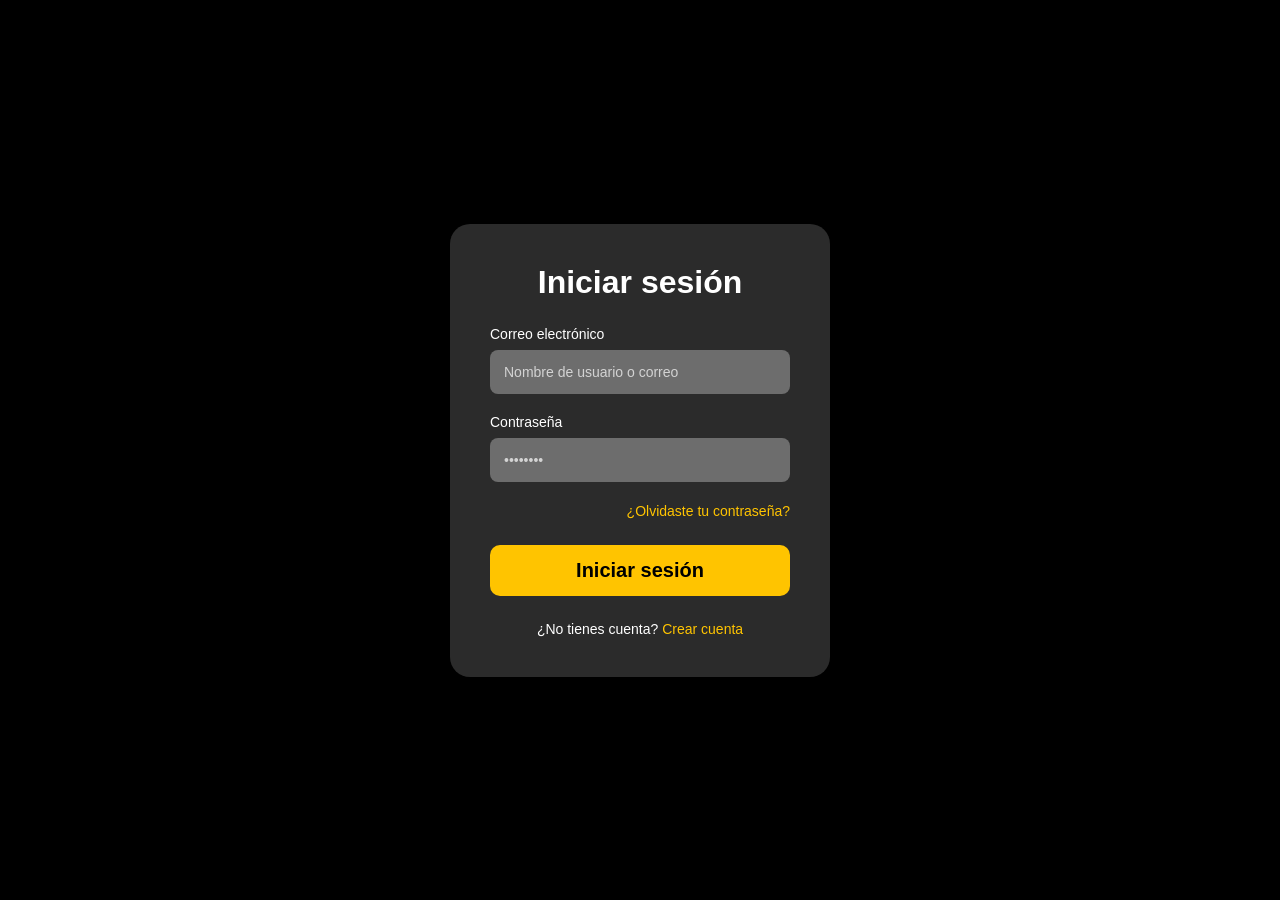
<file: src/main/java/view/index.html>
<!DOCTYPE html>
<html lang="es">

<head>
    <meta charset="UTF-8">
    <title>AutoVerse Iniciar sesión</title>
   <link rel="stylesheet" href="styles.css"> 
</head>

<body>

<div class="container">

    <form id="loginForm">

        <h1>Iniciar sesión</h1>

        <div class="form-group">
            <label>Correo electrónico</label>
            <input 
                type="email"
                id="email"
                placeholder="Nombre de usuario o correo"
                required
            >
        </div>

        <div class="form-group">
            <label>Contraseña</label>
            <input 
                type="password"
                id="password"
                placeholder="••••••••"
                required
                minlength="6"
            >
        </div>

        <div class="forgot">
            <a href="#">¿Olvidaste tu contraseña?</a>
        </div>

        <button type="submit">Iniciar sesión</button>

        <p class="register">
            ¿No tienes cuenta? <a href="registro.html">Crear cuenta</a>
        </p>

    </form>

</div>

<script src="script.js"></script> 

</body>
</html>
</file>
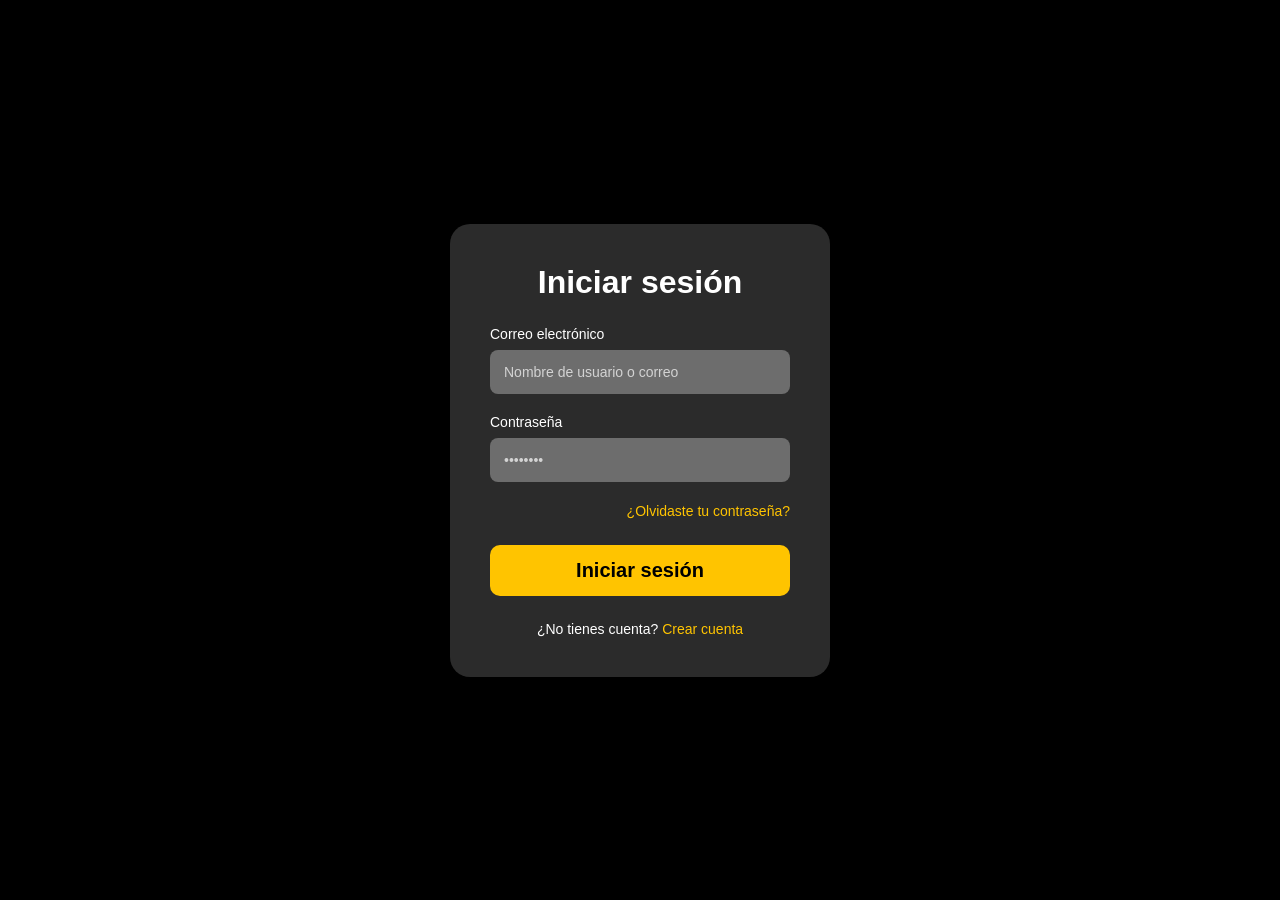
<file: src/main/resources/static/index.html>
<!DOCTYPE html>
<html lang="es">

<head>
    <meta charset="UTF-8">
    <title>AutoVerse Iniciar sesión</title>
   <link rel="stylesheet" href="styles.css"> 
</head>

<body>

<div class="container">

    <form id="loginForm">

        <h1>Iniciar sesión</h1>

        <div class="form-group">
            <label>Correo electrónico</label>
            <input 
                type="email"
                id="email"
                placeholder="Nombre de usuario o correo"
                required
            >
        </div>

        <div class="form-group">
            <label>Contraseña</label>
            <input 
                type="password"
                id="password"
                placeholder="••••••••"
                required
                minlength="6"
            >
        </div>

        <div class="forgot">
            <a href="recuperar.html">¿Olvidaste tu contraseña?</a>
        </div>

        <button type="submit">Iniciar sesión</button>

        <p class="register">
            ¿No tienes cuenta? <a href="registro.html">Crear cuenta</a>
        </p>

    </form>

</div>

<script src="script.js"></script> 

</body>
</html>
</file>
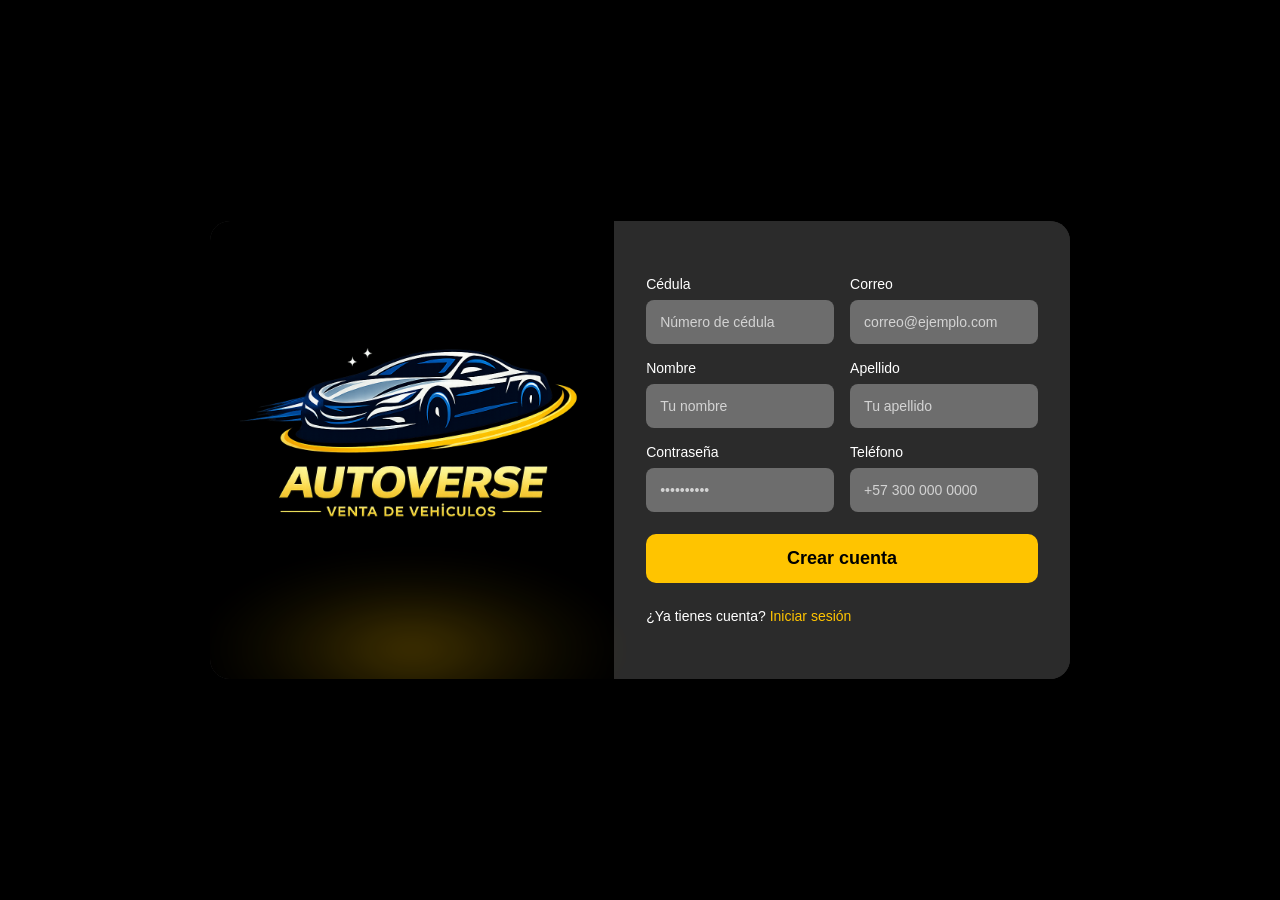
<file: src/main/java/view/registro.html>
<!DOCTYPE html>
<html lang="es">

<head>
    <meta charset="UTF-8">
    <title>AutoVerse Crear cuenta</title>
    <link rel="stylesheet" href="styles.css">
</head>

<body class="register-page">

<div class="container wide">

   <!-- Lado izquierdo: branding -->
<div class="branding">
    <img src="Logo.png" alt="AutoVerse" class="logo-img">
</div>

    <!-- Lado derecho: formulario -->
    <div class="register-form">

        <div class="form-row">
            <div class="form-group">
                <label>Cédula</label>
                <input type="text" id="cedula" placeholder="Número de cédula">
            </div>
            <div class="form-group">
                <label>Correo</label>
                <input type="email" id="correo" placeholder="correo@ejemplo.com">
            </div>
        </div>

        <div class="form-row">
            <div class="form-group">
                <label>Nombre</label>
                <input type="text" id="nombre" placeholder="Tu nombre">
            </div>
            <div class="form-group">
                <label>Apellido</label>
                <input type="text" id="apellido" placeholder="Tu apellido">
            </div>
        </div>

        <div class="form-row">
            <div class="form-group">
                <label>Contraseña</label>
                <input type="password" id="contrasena" placeholder="••••••••••">
            </div>
            <div class="form-group">
                <label>Teléfono</label>
                <input type="tel" id="telefono" placeholder="+57 300 000 0000">
            </div>
        </div>

        <button type="button" id="btnRegistro">Crear cuenta</button>

        <p class="register">
            ¿Ya tienes cuenta? <a href="index.html">Iniciar sesión</a>
        </p>

    </div>

</div>

<script src="registro.js"></script>

</body>
</html>
</file>
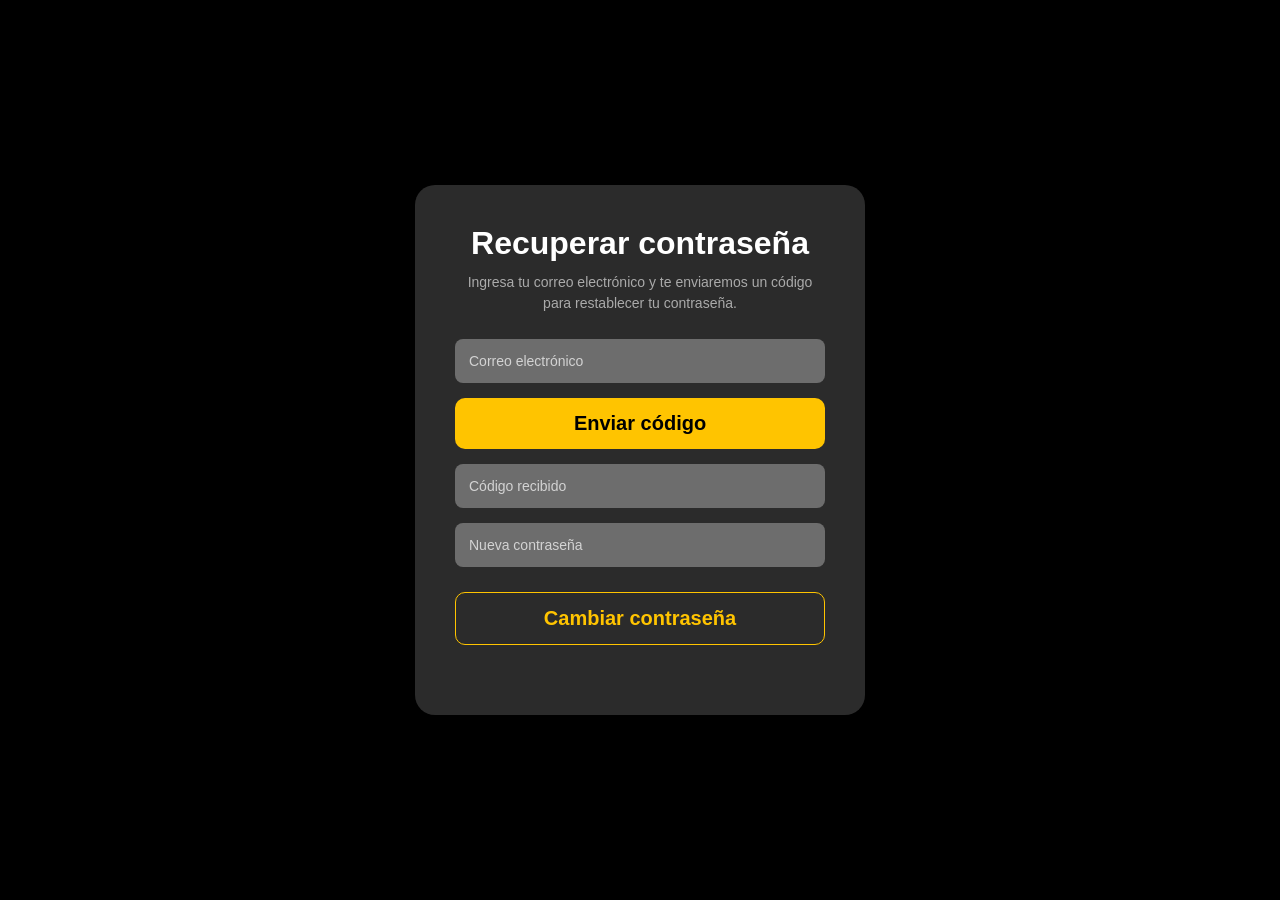
<file: src/main/resources/static/recuperar.html>
<!DOCTYPE html>
<html lang="es">

<head>
    <meta charset="UTF-8">
    <title>Recuperar Contraseña - Autoverse</title>
    <link rel="stylesheet" href="styles.css">
</head>

<body>

    <div class="recuperar-container">

        <h1>Recuperar contraseña</h1>

        <p>
            Ingresa tu correo electrónico y te enviaremos un código
            para restablecer tu contraseña.
        </p>

        <input type="email" id="correo" placeholder="Correo electrónico">

        <button onclick="solicitarCodigo()">
            Enviar código
        </button>

        <input type="text" id="codigo" placeholder="Código recibido">

        <input type="password" id="nuevaContrasena" placeholder="Nueva contraseña">

        <button class="btn-secundario" onclick="cambiarContrasena()">
            Cambiar contraseña
        </button>

        <div id="mensaje" class="mensaje"></div>

    </div>

    <script src="recuperar.js"></script>

</body>

</html>
</file>
<file: src/main/java/view/styles.css>
/* =========================================
   AUTOVERSE – Estilos globales
   ========================================= */

*, *::before, *::after {
    margin: 0;
    padding: 0;
    box-sizing: border-box;
    font-family: Arial, Helvetica, sans-serif;
}

body {
    background: black;
    min-height: 100vh;
    display: flex;
    justify-content: center;
    align-items: center;
}

/* ── Contenedor login ─── */
.container {
    width: 380px;
    background: #2b2b2b;
    padding: 40px;
    border-radius: 20px;
    box-shadow: 0px 0px 20px rgba(0,0,0,0.5);
    text-align: center;
}

h1 {
    color: white;
    margin-bottom: 25px;
}

.form-group {
    text-align: left;
    margin-bottom: 20px;
}

label {
    color: white;
    display: block;
    margin-bottom: 8px;
    font-size: 14px;
}

input {
    width: 100%;
    padding: 14px;
    border: none;
    border-radius: 8px;
    background: #6d6d6d;
    color: white;
    font-size: 14px;
    outline: none;
    transition: background 0.2s;
}

input:focus {
    background: #808080;
}

input::placeholder {
    color: #d3d3d3;
}

.forgot {
    text-align: right;
    margin-bottom: 25px;
}

.forgot a {
    color: #ffc400;
    text-decoration: none;
    font-size: 14px;
}

button {
    width: 100%;
    padding: 14px;
    background: #ffc400;
    border: none;
    border-radius: 10px;
    font-size: 20px;
    font-weight: bold;
    cursor: pointer;
    transition: 0.3s;
}

button:hover {
    transform: scale(1.03);
}

.register {
    margin-top: 25px;
    color: white;
    font-size: 14px;
}

.register a {
    color: #ffc400;
    text-decoration: none;
}


/* =========================================
   REGISTRO
   ========================================= */

body.register-page {
    background: black;
    display: flex;
    justify-content: center;
    align-items: center;
}

/* ── Contenedor ─────────────────────────── */

.container.wide {
    width: 860px;
    max-width: 96vw;
    display: flex;
    flex-direction: row;
    padding: 0;
    overflow: hidden;
    text-align: left;
    min-height: 430px;
}

/* ── Branding ───────────────────────────── */

.branding {
    flex: 1;
    background: #000;
    display: flex;
    flex-direction: column;
    align-items: center;
    justify-content: center;
    padding: 36px 24px;
    position: relative;
}

.branding::after {
    content: '';
    position: absolute;

    bottom: -60px;
    left: 50%;
    transform: translateX(-50%);

    width: 420px;
    height: 180px;

    background:
        radial-gradient(
            ellipse at center,
            rgba(255, 196, 0, 0.30) 0%,
            rgba(255, 196, 0, 0.12) 35%,
            rgba(255, 196, 0, 0.04) 55%,
            transparent 75%
        );

    filter: blur(18px);

    opacity: 0.9;

    pointer-events: none;
}

.branding .logo-img {
    width: 500%;
    max-width: 580px;
    object-fit: contain;
}


/* ── Formulario ─────────────────────────── */

.register-form {
    flex: 1.1;
    background: #2b2b2b;
    padding: 36px 32px;
    display: flex;
    flex-direction: column;
    justify-content: center;
}

.form-row {
    display: flex;
    gap: 16px;
    margin-bottom: 16px;
}

.form-row .form-group {
    flex: 1;
    margin-bottom: 0;
}

.register-form button {
    margin-top: 6px;
    font-size: 18px;
}

/* ── Responsive ─────────────────────────── */

@media (max-width: 650px) {

    .container.wide {
        flex-direction: column;
        width: 96vw;
    }

    .branding {
        padding: 28px 16px 20px;
    }

    .brand-name {
        font-size: 2.4rem;
    }

    .form-row {
        flex-direction: column;
        gap: 0;
    }

    .form-row .form-group {
        margin-bottom: 16px;
    }

    .register-form {
        padding: 24px 20px;
    }
}


/* =========================================
   DASHBOARD – Catálogo de vehículos
   ========================================= */

body.dashboard-page {
    background: #0d0d0d;
    min-height: 100vh;
    display: block;
    font-family: 'Barlow', sans-serif;
}

/* ── Navbar ─────────────────────────────── */
.navbar {
    display: flex;
    align-items: center;
    justify-content: space-between;
    padding: 12px 32px;
    background: #141414;
    border-bottom: 1px solid #222;
    position: sticky;
    top: 0;
    z-index: 100;
}

.nav-logo {
    height: 56px;
    object-fit: contain;
}

.btn-cerrar {
    color: #ffc400;
    text-decoration: none;
    font-family: 'Barlow', sans-serif;
    font-size: 0.95rem;
    font-weight: 600;
    letter-spacing: 0.04em;
    transition: color 0.2s;
}
.btn-cerrar:hover { color: #fff; }

/* ── Sección de búsqueda ─────────────────── */
.search-section {
    padding: 24px 32px 16px;
    background: #141414;
    border-bottom: 1px solid #1e1e1e;
}

.search-row {
    display: flex;
    gap: 16px;
    align-items: center;
    margin-bottom: 14px;
}

.search-wrap {
    position: relative;
    flex: 1;
}

.search-icon {
    position: absolute;
    left: 14px;
    top: 50%;
    transform: translateY(-50%);
    width: 18px;
    height: 18px;
    color: #888;
    pointer-events: none;
}

.search-input {
    width: 100%;
    padding: 12px 16px 12px 44px;
    background: #fff;
    border: none;
    border-radius: 8px;
    font-family: 'Barlow', sans-serif;
    font-size: 0.95rem;
    color: #111;
    outline: none;
}
.search-input::placeholder { color: #888; }

.btn-agregar {
    width: auto;
    min-width: 1080px;
    padding: 12px 18px;
    flex-shrink: 0;

    font-family: 'Barlow Condensed', sans-serif;
    font-size: 1rem;
    font-weight: 700;
    letter-spacing: 0.05em;
}

.btn-agregar:hover {
    transform: translateY(-2px);
    box-shadow: 0 6px 20px rgba(255,196,0,0.35);
}

.filters-row {
    display: flex;
    gap: 12px;
    flex-wrap: wrap;
}

.filter-select {
    padding: 9px 36px 9px 14px;
    background: #fff;
    border: none;
    border-radius: 8px;
    font-family: 'Barlow', sans-serif;
    font-size: 0.9rem;
    color: #333;
    cursor: pointer;
    outline: none;
    appearance: none;
    background-image: url("data:image/svg+xml,%3Csvg xmlns='http://www.w3.org/2000/svg' width='12' height='8' viewBox='0 0 12 8'%3E%3Cpath d='M1 1l5 5 5-5' stroke='%23888' stroke-width='1.5' fill='none' stroke-linecap='round'/%3E%3C/svg%3E");
    background-repeat: no-repeat;
    background-position: right 12px center;
}

/* ── Grid de tarjetas — máx 4 columnas ───── */
.vehicles-grid {
    display: grid;
    grid-template-columns: repeat(4, 1fr);
    gap: 20px;
    padding: 28px 32px;
}

/* ── Tarjeta ─────────────────────────────── */
.vehicle-card {
    background: #1a1a1a;
    border-radius: 14px;
    overflow: hidden;
    border: 1px solid #2a2a2a;
    transition: transform 0.25s, box-shadow 0.25s, border-color 0.25s;
    animation: cardIn 0.4s ease both;
    display: flex;
    flex-direction: column;
}

@keyframes cardIn {
    from { opacity: 0; transform: translateY(16px); }
    to   { opacity: 1; transform: translateY(0); }
}

.vehicle-card:hover {
    transform: translateY(-5px);
    box-shadow: 0 12px 36px rgba(0,0,0,0.5);
    border-color: #ffc400;
}

.card-img-wrap {
    width: 100%;
    height: 150px;
    background: #222;
    overflow: hidden;
    position: relative;
}

.card-img-wrap img {
    width: 100%;
    height: 100%;
    object-fit: cover;
    transition: transform 0.4s;
}

.vehicle-card:hover .card-img-wrap img {
    transform: scale(1.05);
}

.card-img-wrap.no-img::after {
    content: "🚗";
    position: absolute;
    inset: 0;
    display: flex;
    align-items: center;
    justify-content: center;
    font-size: 3rem;
    opacity: 0.2;
}

.card-badge {
    position: absolute;
    top: 8px;
    right: 8px;
}

.badge {
    display: inline-block;
    padding: 3px 9px;
    border-radius: 20px;
    font-size: 0.7rem;
    font-weight: 700;
    font-family: 'Barlow', sans-serif;
    letter-spacing: 0.05em;
}

.card-body {
    padding: 14px 16px 16px;
    display: flex;
    flex-direction: column;
    flex: 1;
}

.card-marca {
    font-size: 0.75rem;
    color: #888;
    text-transform: capitalize;
    margin-bottom: 2px;
}

.card-modelo {
    font-family: 'Barlow Condensed', sans-serif;
    font-size: 1.1rem;
    font-weight: 700;
    color: #f0f0f0;
    margin-bottom: 6px;
}

.card-precio {
    font-family: 'Barlow Condensed', sans-serif;
    font-size: 1.5rem;
    font-weight: 800;
    color: #ffc400;
    margin-bottom: 10px;
}

.card-specs {
    display: flex;
    gap: 8px;
    margin-bottom: 14px;
    flex-wrap: wrap;
}

.spec {
    display: flex;
    align-items: center;
    gap: 4px;
    font-size: 0.72rem;
    color: #aaa;
    font-weight: 500;
}

.spec svg {
    width: 13px;
    height: 13px;
    color: #ffc400;
    flex-shrink: 0;
}

.btn-detalles {
    margin-top: auto;
    width: 100%;
    padding: 9px;
    background: transparent;
    border: 1px solid #ffc400;
    border-radius: 8px;
    color: #ffc400;
    font-family: 'Barlow Condensed', sans-serif;
    font-size: 0.95rem;
    font-weight: 700;
    letter-spacing: 0.05em;
    cursor: pointer;
    transition: all 0.2s;
}
.btn-detalles:hover {
    background: #ffc400;
    color: #111;
    transform: none;
}

/* ── Estado vacío ───────────────────────── */
.empty-state {
    display: flex;
    flex-direction: column;
    align-items: center;
    justify-content: center;
    gap: 16px;
    padding: 80px 20px;
    color: #555;
    font-size: 1rem;
}
.empty-state svg { width: 80px; height: 80px; opacity: 0.4; }

/* ── Modal agregar ──────────────────────── */
.modal-overlay {
    display: none;
    position: fixed;
    inset: 0;
    background: rgba(0,0,0,0.75);
    z-index: 200;
    align-items: center;
    justify-content: center;
    backdrop-filter: blur(4px);
}
.modal-overlay.active { display: flex; }

.modal {
    background: #1e1e1e;
    border-radius: 16px;
    padding: 36px;
    width: 90%;
    max-width: 560px;
    max-height: 90vh;
    overflow-y: auto;
    border: 1px solid #2e2e2e;
    animation: modalIn 0.3s ease;
}

@keyframes modalIn {
    from { opacity: 0; transform: scale(0.94) translateY(10px); }
    to   { opacity: 1; transform: scale(1) translateY(0); }
}

.modal h2 {
    color: #fff;
    font-family: 'Barlow Condensed', sans-serif;
    font-size: 1.5rem;
    font-weight: 700;
    letter-spacing: 0.05em;
    margin-bottom: 24px;
}

.modal-grid {
    display: grid;
    grid-template-columns: 1fr 1fr;
    gap: 14px 18px;
    margin-bottom: 24px;
}

.modal-grid .full-width { grid-column: 1 / -1; }
.modal .form-group { margin-bottom: 0; }

.modal label {
    font-size: 0.75rem;
    color: #888;
    font-family: 'Barlow', sans-serif;
    font-weight: 600;
    letter-spacing: 0.08em;
    text-transform: uppercase;
    margin-bottom: 6px;
    display: block;
}

.modal input,
.modal select,
.modal textarea {
    width: 100%;
    background: #2a2a2a;
    border: 1px solid #333;
    border-radius: 8px;
    color: #fff;
    font-family: 'Barlow', sans-serif;
    font-size: 0.9rem;
    padding: 10px 12px;
    transition: border-color 0.2s;
    outline: none;
}

.modal textarea { resize: vertical; }

.modal input:focus,
.modal select:focus,
.modal textarea:focus {
    border-color: #ffc400;
    background: #303030;
}

.modal input::placeholder,
.modal textarea::placeholder { color: #555; }

.modal-actions {
    display: flex;
    gap: 12px;
    justify-content: flex-end;
}

.btn-cancelar {
    padding: 11px 24px;
    background: transparent;
    border: 1px solid #444;
    border-radius: 8px;
    color: #888;
    font-family: 'Barlow', sans-serif;
    font-size: 0.95rem;
    font-weight: 600;
    cursor: pointer;
    transition: all 0.2s;
    width: auto;
}
.btn-cancelar:hover { border-color: #888; color: #fff; transform: none; }

.btn-guardar {
    padding: 11px 28px;
    background: #ffc400;
    border: none;
    border-radius: 8px;
    color: #111;
    font-family: 'Barlow Condensed', sans-serif;
    font-size: 1rem;
    font-weight: 800;
    cursor: pointer;
    transition: all 0.2s;
    width: auto;
}
.btn-guardar:hover {
    background: #ffd740;
    transform: translateY(-2px);
    box-shadow: 0 4px 16px rgba(255,196,0,0.35);
}

/* ── Panel de detalles (lateral) ─────────── */
.detalle-overlay {
    display: none;
    position: fixed;
    inset: 0;
    background: rgba(0,0,0,0.6);
    z-index: 300;
    justify-content: flex-end;
    backdrop-filter: blur(3px);
}
.detalle-overlay.active { display: flex; }

.detalle-panel {
    width: 420px;
    max-width: 95vw;
    height: 100%;
    background: #161616;
    overflow-y: auto;
    border-left: 1px solid #2a2a2a;
    animation: slideIn 0.3s ease;
    position: relative;
}

@keyframes slideIn {
    from { transform: translateX(100%); }
    to   { transform: translateX(0); }
}

.detalle-cerrar {
    position: absolute;
    top: 16px;
    right: 16px;
    background: #2a2a2a;
    border: none;
    color: #aaa;
    width: 32px;
    height: 32px;
    border-radius: 50%;
    font-size: 0.85rem;
    cursor: pointer;
    z-index: 10;
    transition: background 0.2s, color 0.2s;
}
.detalle-cerrar:hover { background: #ff4444; color: #fff; transform: none; }

.detalle-img-wrap {
    width: 100%;
    height: 220px;
    background: #222;
    position: relative;
    overflow: hidden;
}
.detalle-img-wrap img {
    width: 100%;
    height: 100%;
    object-fit: cover;
}
.detalle-estado {
    position: absolute;
    bottom: 12px;
    left: 16px;
}

.detalle-content {
    padding: 24px 24px 40px;
}

.detalle-marca {
    font-size: 0.8rem;
    color: #888;
    text-transform: capitalize;
    font-family: 'Barlow', sans-serif;
    margin-bottom: 4px;
}

.detalle-titulo {
    font-family: 'Barlow Condensed', sans-serif;
    font-size: 1.6rem;
    font-weight: 800;
    color: #f0f0f0;
    line-height: 1.2;
    margin-bottom: 8px;
}

.detalle-precio {
    font-family: 'Barlow Condensed', sans-serif;
    font-size: 2rem;
    font-weight: 800;
    color: #ffc400;
    margin-bottom: 14px;
}

.detalle-desc {
    font-family: 'Barlow', sans-serif;
    font-size: 0.9rem;
    color: #999;
    line-height: 1.6;
    margin-bottom: 20px;
}

.detalle-divider {
    height: 1px;
    background: #2a2a2a;
    margin-bottom: 20px;
}

.detalle-subtitulo {
    font-family: 'Barlow Condensed', sans-serif;
    font-size: 1rem;
    font-weight: 700;
    color: #ffc400;
    letter-spacing: 0.1em;
    text-transform: uppercase;
    margin-bottom: 14px;
}

.detalle-specs-grid {
    display: grid;
    grid-template-columns: 1fr 1fr;
    gap: 10px;
}

.dspec {
    background: #1e1e1e;
    border: 1px solid #2a2a2a;
    border-radius: 8px;
    padding: 10px 14px;
    display: flex;
    flex-direction: column;
    gap: 3px;
}

.dspec-label {
    font-size: 0.68rem;
    color: #666;
    font-family: 'Barlow', sans-serif;
    font-weight: 600;
    letter-spacing: 0.1em;
    text-transform: uppercase;
}

.dspec-valor {
    font-family: 'Barlow Condensed', sans-serif;
    font-size: 1.05rem;
    font-weight: 700;
    color: #f0f0f0;
}

/* ── Responsive ─────────────────────────── */
@media (max-width: 1100px) {
    .vehicles-grid { grid-template-columns: repeat(3, 1fr); }
}
@media (max-width: 780px) {
    .vehicles-grid { grid-template-columns: repeat(2, 1fr); padding: 16px; gap: 14px; }
    .navbar { padding: 12px 16px; }
    .search-section { padding: 16px; }
    .search-row { flex-wrap: wrap; }
    .btn-agregar { width: 100%; }
    .modal-grid { grid-template-columns: 1fr; }
    .detalle-panel { width: 100%; }
}
@media (max-width: 480px) {
    .vehicles-grid { grid-template-columns: 1fr; }
}
</file>
<file: src/main/resources/static/styles.css>
/* =========================================
   AUTOVERSE – Estilos globales UWU
   ========================================= */

*, *::before, *::after {
    margin: 0;
    padding: 0;
    box-sizing: border-box;
    font-family: Arial, Helvetica, sans-serif;
}

body {
    background: black;
    min-height: 100vh;
    display: flex;
    justify-content: center;
    align-items: center;
}

/* ── Contenedor login ─── */
.container {
    width: 380px;
    background: #2b2b2b;
    padding: 40px;
    border-radius: 20px;
    box-shadow: 0px 0px 20px rgba(0,0,0,0.5);
    text-align: center;
}

h1 {
    color: white;
    margin-bottom: 25px;
}

.form-group {
    text-align: left;
    margin-bottom: 20px;
}

label {
    color: white;
    display: block;
    margin-bottom: 8px;
    font-size: 14px;
}

input {
    width: 100%;
    padding: 14px;
    border: none;
    border-radius: 8px;
    background: #6d6d6d;
    color: white;
    font-size: 14px;
    outline: none;
    transition: background 0.2s;
}

input:focus {
    background: #808080;
}

input::placeholder {
    color: #d3d3d3;
}

.forgot {
    text-align: right;
    margin-bottom: 25px;
}

.forgot a {
    color: #ffc400;
    text-decoration: none;
    font-size: 14px;
}

button {
    width: 100%;
    padding: 14px;
    background: #ffc400;
    border: none;
    border-radius: 10px;
    font-size: 20px;
    font-weight: bold;
    cursor: pointer;
    transition: 0.3s;
}

button:hover {
    transform: scale(1.03);
}

.register {
    margin-top: 25px;
    color: white;
    font-size: 14px;
}

.register a {
    color: #ffc400;
    text-decoration: none;
}


/* =========================================
   REGISTRO
   ========================================= */

body.register-page {
    background: black;
    display: flex;
    justify-content: center;
    align-items: center;
}

/* ── Contenedor ─────────────────────────── */

.container.wide {
    width: 860px;
    max-width: 96vw;
    display: flex;
    flex-direction: row;
    padding: 0;
    overflow: hidden;
    text-align: left;
    min-height: 430px;
}

/* ── Branding ───────────────────────────── */

.branding {
    flex: 1;
    background: #000;
    display: flex;
    flex-direction: column;
    align-items: center;
    justify-content: center;
    padding: 36px 24px;
    position: relative;
}

.branding::after {
    content: '';
    position: absolute;

    bottom: -60px;
    left: 50%;
    transform: translateX(-50%);

    width: 420px;
    height: 180px;

    background:
        radial-gradient(
            ellipse at center,
            rgba(255, 196, 0, 0.30) 0%,
            rgba(255, 196, 0, 0.12) 35%,
            rgba(255, 196, 0, 0.04) 55%,
            transparent 75%
        );

    filter: blur(18px);

    opacity: 0.9;

    pointer-events: none;
}

.branding .logo-img {
    width: 500%;
    max-width: 580px;
    object-fit: contain;
}


/* ── Formulario ─────────────────────────── */

.register-form {
    flex: 1.1;
    background: #2b2b2b;
    padding: 36px 32px;
    display: flex;
    flex-direction: column;
    justify-content: center;
}

.form-row {
    display: flex;
    gap: 16px;
    margin-bottom: 16px;
}

.form-row .form-group {
    flex: 1;
    margin-bottom: 0;
}

.register-form button {
    margin-top: 6px;
    font-size: 18px;
}

/* ── Responsive ─────────────────────────── */

@media (max-width: 650px) {

    .container.wide {
        flex-direction: column;
        width: 96vw;
    }

    .branding {
        padding: 28px 16px 20px;
    }

    .brand-name {
        font-size: 2.4rem;
    }

    .form-row {
        flex-direction: column;
        gap: 0;
    }

    .form-row .form-group {
        margin-bottom: 16px;
    }

    .register-form {
        padding: 24px 20px;
    }
}


/* =========================================
   DASHBOARD – Catálogo de vehículos
   ========================================= */

body.dashboard-page {
    background: #0d0d0d;
    min-height: 100vh;
    display: block;
    font-family: 'Barlow', sans-serif;
}

/* ── Navbar ─────────────────────────────── */
.navbar {
    display: flex;
    align-items: center;
    justify-content: space-between;
    padding: 12px 32px;
    background: #141414;
    border-bottom: 1px solid #222;
    position: sticky;
    top: 0;
    z-index: 100;
}

.nav-logo {
    height: 56px;
    object-fit: contain;
}

.btn-cerrar {
    color: #ffc400;
    text-decoration: none;
    font-family: 'Barlow', sans-serif;
    font-size: 0.95rem;
    font-weight: 600;
    letter-spacing: 0.04em;
    transition: color 0.2s;
}
.btn-cerrar:hover { color: #fff; }

/* ── Sección de búsqueda ─────────────────── */
.search-section {
    padding: 24px 32px 16px;
    background: #141414;
    border-bottom: 1px solid #1e1e1e;
}

.search-row {
    display: flex;
    gap: 16px;
    align-items: center;
    margin-bottom: 14px;
}

.search-wrap {
    position: relative;
    flex: 1;
}

.search-icon {
    position: absolute;
    left: 14px;
    top: 50%;
    transform: translateY(-50%);
    width: 18px;
    height: 18px;
    color: #888;
    pointer-events: none;
}

.search-input {
    width: 100%;
    padding: 12px 16px 12px 44px;
    background: #fff;
    border: none;
    border-radius: 8px;
    font-family: 'Barlow', sans-serif;
    font-size: 0.95rem;
    color: #111;
    outline: none;
}
.search-input::placeholder { color: #888; }

.btn-agregar {
    width: auto;
    min-width: 1080px;
    padding: 12px 18px;
    flex-shrink: 0;

    font-family: 'Barlow Condensed', sans-serif;
    font-size: 1rem;
    font-weight: 700;
    letter-spacing: 0.05em;
}

.btn-agregar:hover {
    transform: translateY(-2px);
    box-shadow: 0 6px 20px rgba(255,196,0,0.35);
}

.filters-row {
    display: flex;
    gap: 12px;
    flex-wrap: wrap;
}

.filter-select {
    padding: 9px 36px 9px 14px;
    background: #fff;
    border: none;
    border-radius: 8px;
    font-family: 'Barlow', sans-serif;
    font-size: 0.9rem;
    color: #333;
    cursor: pointer;
    outline: none;
    appearance: none;
    background-image: url("data:image/svg+xml,%3Csvg xmlns='http://www.w3.org/2000/svg' width='12' height='8' viewBox='0 0 12 8'%3E%3Cpath d='M1 1l5 5 5-5' stroke='%23888' stroke-width='1.5' fill='none' stroke-linecap='round'/%3E%3C/svg%3E");
    background-repeat: no-repeat;
    background-position: right 12px center;
}

/* ── Grid de tarjetas — máx 4 columnas ───── */
.vehicles-grid {
    display: grid;
    grid-template-columns: repeat(4, 1fr);
    gap: 20px;
    padding: 28px 32px;
}

/* ── Tarjeta ─────────────────────────────── */
.vehicle-card {
    background: #1a1a1a;
    border-radius: 14px;
    overflow: hidden;
    border: 1px solid #2a2a2a;
    transition: transform 0.25s, box-shadow 0.25s, border-color 0.25s;
    animation: cardIn 0.4s ease both;
    display: flex;
    flex-direction: column;
}

@keyframes cardIn {
    from { opacity: 0; transform: translateY(16px); }
    to   { opacity: 1; transform: translateY(0); }
}

.vehicle-card:hover {
    transform: translateY(-5px);
    box-shadow: 0 12px 36px rgba(0,0,0,0.5);
    border-color: #ffc400;
}

.card-img-wrap {
    width: 100%;
    height: 150px;
    background: #222;
    overflow: hidden;
    position: relative;
}

.card-img-wrap img {
    width: 100%;
    height: 100%;
    object-fit: cover;
    transition: transform 0.4s;
}

.vehicle-card:hover .card-img-wrap img {
    transform: scale(1.05);
}

.card-img-wrap.no-img::after {
    content: "🚗";
    position: absolute;
    inset: 0;
    display: flex;
    align-items: center;
    justify-content: center;
    font-size: 3rem;
    opacity: 0.2;
}

.card-badge {
    position: absolute;
    top: 8px;
    right: 8px;
}

.badge {
    display: inline-block;
    padding: 3px 9px;
    border-radius: 20px;
    font-size: 0.7rem;
    font-weight: 700;
    font-family: 'Barlow', sans-serif;
    letter-spacing: 0.05em;
}

.card-body {
    padding: 14px 16px 16px;
    display: flex;
    flex-direction: column;
    flex: 1;
}

.card-marca {
    font-size: 0.75rem;
    color: #888;
    text-transform: capitalize;
    margin-bottom: 2px;
}

.card-modelo {
    font-family: 'Barlow Condensed', sans-serif;
    font-size: 1.1rem;
    font-weight: 700;
    color: #f0f0f0;
    margin-bottom: 6px;
}

.card-precio {
    font-family: 'Barlow Condensed', sans-serif;
    font-size: 1.5rem;
    font-weight: 800;
    color: #ffc400;
    margin-bottom: 10px;
}

.card-specs {
    display: flex;
    gap: 8px;
    margin-bottom: 14px;
    flex-wrap: wrap;
}

.spec {
    display: flex;
    align-items: center;
    gap: 4px;
    font-size: 0.72rem;
    color: #aaa;
    font-weight: 500;
}

.spec svg {
    width: 13px;
    height: 13px;
    color: #ffc400;
    flex-shrink: 0;
}

.btn-detalles {
    margin-top: auto;
    width: 100%;
    padding: 9px;
    background: transparent;
    border: 1px solid #ffc400;
    border-radius: 8px;
    color: #ffc400;
    font-family: 'Barlow Condensed', sans-serif;
    font-size: 0.95rem;
    font-weight: 700;
    letter-spacing: 0.05em;
    cursor: pointer;
    transition: all 0.2s;
}
.btn-detalles:hover {
    background: #ffc400;
    color: #111;
    transform: none;
}

/* ── Estado vacío ───────────────────────── */
.empty-state {
    display: flex;
    flex-direction: column;
    align-items: center;
    justify-content: center;
    gap: 16px;
    padding: 80px 20px;
    color: #555;
    font-size: 1rem;
}
.empty-state svg { width: 80px; height: 80px; opacity: 0.4; }

/* ── Modal agregar ──────────────────────── */
.modal-overlay {
    display: none;
    position: fixed;
    inset: 0;
    background: rgba(0,0,0,0.75);
    z-index: 200;
    align-items: center;
    justify-content: center;
    backdrop-filter: blur(4px);
}
.modal-overlay.active { display: flex; }

.modal {
    background: #1e1e1e;
    border-radius: 16px;
    padding: 36px;
    width: 90%;
    max-width: 560px;
    max-height: 90vh;
    overflow-y: auto;
    border: 1px solid #2e2e2e;
    animation: modalIn 0.3s ease;
}

@keyframes modalIn {
    from { opacity: 0; transform: scale(0.94) translateY(10px); }
    to   { opacity: 1; transform: scale(1) translateY(0); }
}

.modal h2 {
    color: #fff;
    font-family: 'Barlow Condensed', sans-serif;
    font-size: 1.5rem;
    font-weight: 700;
    letter-spacing: 0.05em;
    margin-bottom: 24px;
}

.modal-grid {
    display: grid;
    grid-template-columns: 1fr 1fr;
    gap: 14px 18px;
    margin-bottom: 24px;
}

.modal-grid .full-width { grid-column: 1 / -1; }
.modal .form-group { margin-bottom: 0; }

.modal label {
    font-size: 0.75rem;
    color: #888;
    font-family: 'Barlow', sans-serif;
    font-weight: 600;
    letter-spacing: 0.08em;
    text-transform: uppercase;
    margin-bottom: 6px;
    display: block;
}

.modal input,
.modal select,
.modal textarea {
    width: 100%;
    background: #2a2a2a;
    border: 1px solid #333;
    border-radius: 8px;
    color: #fff;
    font-family: 'Barlow', sans-serif;
    font-size: 0.9rem;
    padding: 10px 12px;
    transition: border-color 0.2s;
    outline: none;
}

.modal textarea { resize: vertical; }

.modal input:focus,
.modal select:focus,
.modal textarea:focus {
    border-color: #ffc400;
    background: #303030;
}

.modal input::placeholder,
.modal textarea::placeholder { color: #555; }

.modal-actions {
    display: flex;
    gap: 12px;
    justify-content: flex-end;
}

.btn-cancelar {
    padding: 11px 24px;
    background: transparent;
    border: 1px solid #444;
    border-radius: 8px;
    color: #888;
    font-family: 'Barlow', sans-serif;
    font-size: 0.95rem;
    font-weight: 600;
    cursor: pointer;
    transition: all 0.2s;
    width: auto;
}
.btn-cancelar:hover { border-color: #888; color: #fff; transform: none; }

.btn-guardar {
    padding: 11px 28px;
    background: #ffc400;
    border: none;
    border-radius: 8px;
    color: #111;
    font-family: 'Barlow Condensed', sans-serif;
    font-size: 1rem;
    font-weight: 800;
    cursor: pointer;
    transition: all 0.2s;
    width: auto;
}
.btn-guardar:hover {
    background: #ffd740;
    transform: translateY(-2px);
    box-shadow: 0 4px 16px rgba(255,196,0,0.35);
}

/* ── Panel de detalles (lateral) ─────────── */
.detalle-overlay {
    display: none;
    position: fixed;
    inset: 0;
    background: rgba(0,0,0,0.6);
    z-index: 300;
    justify-content: flex-end;
    backdrop-filter: blur(3px);
}
.detalle-overlay.active { display: flex; }

.detalle-panel {
    width: 420px;
    max-width: 95vw;
    height: 100%;
    background: #161616;
    overflow-y: auto;
    border-left: 1px solid #2a2a2a;
    animation: slideIn 0.3s ease;
    position: relative;
}

@keyframes slideIn {
    from { transform: translateX(100%); }
    to   { transform: translateX(0); }
}

.detalle-cerrar {
    position: absolute;
    top: 16px;
    right: 16px;
    background: #2a2a2a;
    border: none;
    color: #aaa;
    width: 32px;
    height: 32px;
    border-radius: 50%;
    font-size: 0.85rem;
    cursor: pointer;
    z-index: 10;
    transition: background 0.2s, color 0.2s;
}
.detalle-cerrar:hover { background: #ff4444; color: #fff; transform: none; }

.detalle-img-wrap {
    width: 100%;
    height: 220px;
    background: #222;
    position: relative;
    overflow: hidden;
}
.detalle-img-wrap img {
    width: 100%;
    height: 100%;
    object-fit: cover;
}
.detalle-estado {
    position: absolute;
    bottom: 12px;
    left: 16px;
}

.detalle-content {
    padding: 24px 24px 40px;
}

.detalle-marca {
    font-size: 0.8rem;
    color: #888;
    text-transform: capitalize;
    font-family: 'Barlow', sans-serif;
    margin-bottom: 4px;
}

.detalle-titulo {
    font-family: 'Barlow Condensed', sans-serif;
    font-size: 1.6rem;
    font-weight: 800;
    color: #f0f0f0;
    line-height: 1.2;
    margin-bottom: 8px;
}

.detalle-precio {
    font-family: 'Barlow Condensed', sans-serif;
    font-size: 2rem;
    font-weight: 800;
    color: #ffc400;
    margin-bottom: 14px;
}

.detalle-desc {
    font-family: 'Barlow', sans-serif;
    font-size: 0.9rem;
    color: #999;
    line-height: 1.6;
    margin-bottom: 20px;
}

.detalle-divider {
    height: 1px;
    background: #2a2a2a;
    margin-bottom: 20px;
}

.detalle-subtitulo {
    font-family: 'Barlow Condensed', sans-serif;
    font-size: 1rem;
    font-weight: 700;
    color: #ffc400;
    letter-spacing: 0.1em;
    text-transform: uppercase;
    margin-bottom: 14px;
}

.detalle-specs-grid {
    display: grid;
    grid-template-columns: 1fr 1fr;
    gap: 10px;
}

.dspec {
    background: #1e1e1e;
    border: 1px solid #2a2a2a;
    border-radius: 8px;
    padding: 10px 14px;
    display: flex;
    flex-direction: column;
    gap: 3px;
}

.dspec-label {
    font-size: 0.68rem;
    color: #666;
    font-family: 'Barlow', sans-serif;
    font-weight: 600;
    letter-spacing: 0.1em;
    text-transform: uppercase;
}

.dspec-valor {
    font-family: 'Barlow Condensed', sans-serif;
    font-size: 1.05rem;
    font-weight: 700;
    color: #f0f0f0;
}

/* ── Responsive ─────────────────────────── */
@media (max-width: 1100px) {
    .vehicles-grid { grid-template-columns: repeat(3, 1fr); }
}
@media (max-width: 780px) {
    .vehicles-grid { grid-template-columns: repeat(2, 1fr); padding: 16px; gap: 14px; }
    .navbar { padding: 12px 16px; }
    .search-section { padding: 16px; }
    .search-row { flex-wrap: wrap; }
    .btn-agregar { width: 100%; }
    .modal-grid { grid-template-columns: 1fr; }
    .detalle-panel { width: 100%; }
}
@media (max-width: 480px) {
    .vehicles-grid { grid-template-columns: 1fr; }
}

.card-countdown {
    position: absolute;
    top: 8px;
    left: 8px;
    background: #00000099;
    color: #ffc400;
    font-size: 0.75rem;
    font-weight: 600;
    padding: 3px 8px;
    border-radius: 6px;
    z-index: 2;
    backdrop-filter: blur(4px);
}
/* =========================================
   RECUPERAR CONTRASEÑA
   ========================================= */

.recuperar-container {
    width: 450px;
    max-width: 95%;
    background: #2b2b2b;
    padding: 40px;
    border-radius: 20px;
    box-shadow: 0px 0px 20px rgba(0,0,0,0.5);
    text-align: center;
}

.recuperar-container h1 {
    color: #fff;
    margin-bottom: 10px;
}

.recuperar-container p {
    color: #aaa;
    margin-bottom: 25px;
    font-size: 14px;
    line-height: 1.5;
}

.recuperar-container input {
    margin-bottom: 15px;
}

.recuperar-container button {
    margin-bottom: 15px;
}

.btn-secundario {
    background: transparent;
    border: 1px solid #ffc400;
    color: #ffc400;
    margin-top: 10px;
}

.btn-secundario:hover {
    background: #ffc400;
    color: #111;
}

.mensaje {
    margin-top: 15px;
    color: #ffc400;
    font-size: 14px;
    font-weight: bold;
}


/* =========================================
   PAGOS (AUTOVERSE)
   ========================================= */

.pago-wrap {
    max-width: 620px;
    margin: 2rem auto;
    background: #fff;
    border-radius: 16px;
    padding: 2rem;
    box-shadow: 0 2px 16px rgba(0,0,0,0.06);
}

.pago-titulo { 
    font-size: 12px; 
    font-weight: 600; 
    color: #888; 
    letter-spacing: .08em; 
    text-transform: uppercase; 
    margin-bottom: .4rem; 
}

.pago-subtitulo { 
    font-size: 22px; 
    font-weight: 700; 
    color: #1a1a1a; 
    margin-bottom: 1.75rem; 
}

.pago-seccion-label { 
    font-size: 11px; 
    font-weight: 600; 
    color: #aaa; 
    letter-spacing: .06em; 
    text-transform: uppercase; 
    margin-bottom: .75rem; 
}

.pago-grid {
    display: grid;
    grid-template-columns: repeat(3, 1fr);
    gap: 10px;
    margin-bottom: 1.5rem;
}

.pago-card {
    background: #fff;
    border: 1px solid #e8e8e8;
    border-radius: 12px;
    padding: 1rem;
    cursor: pointer;
    transition: border-color .15s, background .15s;
    display: flex;
    flex-direction: column;
    align-items: flex-start;
    gap: 8px;
    position: relative;
}

.pago-card:hover { 
    border-color: #ccc; 
    background: #fafafa; 
}

.pago-card.activo { 
    border: 2px solid #2563eb; 
    background: #eff6ff; 
}

.pago-card.activo .pago-nombre { 
    color: #2563eb; 
}

.pago-tick {
    position: absolute; 
    top: 8px; 
    right: 8px;
    width: 16px; 
    height: 16px; 
    border-radius: 50%;
    background: #2563eb; 
    display: none;
    align-items: center; 
    justify-content: center;
    color: #fff; 
    font-size: 10px;
}

.pago-card.activo .pago-tick { 
    display: flex; 
}

.pago-logo {
    width: 36px; 
    height: 36px; 
    border-radius: 8px;
    display: flex; 
    align-items: center; 
    justify-content: center;
    font-size: 12px; 
    font-weight: 700;
}

.logo-stripe  { background: #635BFF; color: #fff; }
.logo-wompi   { background: #00C853; color: #fff; }
.logo-epayco  { background: #FF6B35; color: #fff; }

.pago-nombre { 
    font-size: 13px; 
    font-weight: 600; 
    color: #1a1a1a; 
}

.pago-desc { 
    font-size: 11px; 
    color: #888; 
    line-height: 1.4; 
}

.pago-badge { 
    font-size: 10px; 
    background: #f4f4f4; 
    color: #888; 
    padding: 2px 6px; 
    border-radius: 4px; 
    border: 1px solid #e8e8e8; 
}

.pago-divider { 
    height: 1px; 
    background: #f0f0f0; 
    margin: 1.25rem 0; 
}

.pago-resumen {
    background: #f9f9f7; 
    border-radius: 10px;
    padding: 1rem 1.25rem;
    display: flex; 
    align-items: center; 
    justify-content: space-between;
    margin-bottom: 1rem;
}

.pago-res-label { 
    font-size: 12px; 
    color: #888; 
    margin-bottom: 2px; 
}

.pago-res-metodo { 
    font-size: 14px; 
    font-weight: 600; 
    color: #1a1a1a; 
}

.pago-res-monto { 
    font-size: 20px; 
    font-weight: 700; 
    color: #1a1a1a; 
}

.pago-btn {
    width: 100%; 
    padding: .9rem;
    background: #1a1a1a; 
    color: #fff;
    border: none; 
    border-radius: 10px;
    font-size: 15px; 
    font-weight: 600;
    cursor: pointer; 
    transition: opacity .15s;
}

.pago-btn:hover { 
    opacity: .85; 
}

.pago-btn:disabled { 
    opacity: .3; 
    cursor: not-allowed;
    
}
metria styles · CSS

.bio-wrap {
    max-width: 480px;
    margin: 2rem auto;
    background: #1a1a1a;
    border-radius: 20px;
    padding: 2rem;
    box-shadow: 0 8px 32px rgba(0,0,0,0.4);
    color: #fff;
}
 
.bio-header {
    display: flex;
    align-items: center;
    gap: 1rem;
    margin-bottom: 1.5rem;
}
 
.bio-icon {
    width: 52px; height: 52px;
    background: #2a2a2a;
    border-radius: 12px;
    display: flex; align-items: center; justify-content: center;
    flex-shrink: 0;
    border: 1px solid #333;
}
 
.bio-titulo    { font-size: 18px; font-weight: 700; color: #fff; }
.bio-subtitulo { font-size: 13px; color: #888; margin-top: 2px; }
 
/* CÁMARA */
.bio-camara-wrap {
    position: relative;
    width: 100%;
    aspect-ratio: 4/3;
    background: #000;
    border-radius: 16px;
    overflow: hidden;
    margin-bottom: 1.25rem;
    border: 1px solid #333;
}
 
.bio-video {
    width: 100%; height: 100%;
    object-fit: cover;
    transform: scaleX(-1); /* espejo */
}
 
.bio-canvas {
    position: absolute;
    top: 0; left: 0;
    width: 100%; height: 100%;
    display: none; /* solo se usa para captura */
}
 
/* Marco guía */
.bio-overlay {
    position: absolute;
    inset: 0;
    display: flex; align-items: center; justify-content: center;
    pointer-events: none;
}
 
.bio-frame {
    width: 200px; height: 240px;
    border: 2px solid #ffc400;
    border-radius: 50% / 60%;
    box-shadow: 0 0 0 2000px rgba(0,0,0,0.45);
    animation: bio-pulse 2s ease-in-out infinite;
}
 
@keyframes bio-pulse {
    0%, 100% { border-color: #ffc400; box-shadow: 0 0 0 2000px rgba(0,0,0,0.45), 0 0 20px #ffc40044; }
    50%       { border-color: #ffd740; box-shadow: 0 0 0 2000px rgba(0,0,0,0.45), 0 0 30px #ffc40088; }
}
 
/* Línea de escaneo */
.bio-scan-line {
    position: absolute;
    left: 10%; width: 80%;
    height: 2px;
    background: linear-gradient(90deg, transparent, #ffc400, transparent);
    top: 20%;
    display: none;
    animation: bio-scan 1.5s ease-in-out infinite;
}
 
.bio-scan-line.activo { display: block; }
 
@keyframes bio-scan {
    0%   { top: 20%; opacity: 0; }
    10%  { opacity: 1; }
    90%  { opacity: 1; }
    100% { top: 80%; opacity: 0; }
}
 
/* ESTADO */
.bio-estado {
    display: flex;
    align-items: center;
    gap: .75rem;
    background: #2a2a2a;
    border-radius: 10px;
    padding: .85rem 1rem;
    margin-bottom: 1.25rem;
    min-height: 48px;
    border: 1px solid #333;
}
 
.bio-spinner {
    width: 18px; height: 18px;
    border: 2px solid #444;
    border-top-color: #ffc400;
    border-radius: 50%;
    animation: spin .7s linear infinite;
    flex-shrink: 0;
    display: none;
}
 
@keyframes spin { to { transform: rotate(360deg); } }
 
#estadoTxt { font-size: 13px; color: #ccc; line-height: 1.4; }
 
/* Respectivo boton */
.bio-acciones {
    display: flex;
    gap: .75rem;
}
 
.bio-btn-principal {
    flex: 1; padding: .85rem;
    background: #ffc400; color: #111;
    border: none; border-radius: 10px;
    font-size: 14px; font-weight: 700;
    cursor: pointer; transition: opacity .15s;
}
.bio-btn-principal:hover    { opacity: .88; }
.bio-btn-principal:disabled { opacity: .35; cursor: not-allowed; }
 
.bio-btn-secundario {
    padding: .85rem 1.25rem;
    background: #2a2a2a; color: #aaa;
    border: 1px solid #333; border-radius: 10px;
    font-size: 14px; font-weight: 500;
    cursor: pointer; transition: background .15s;
}
.bio-btn-secundario:hover { background: #333; color: #fff; }
</file>
